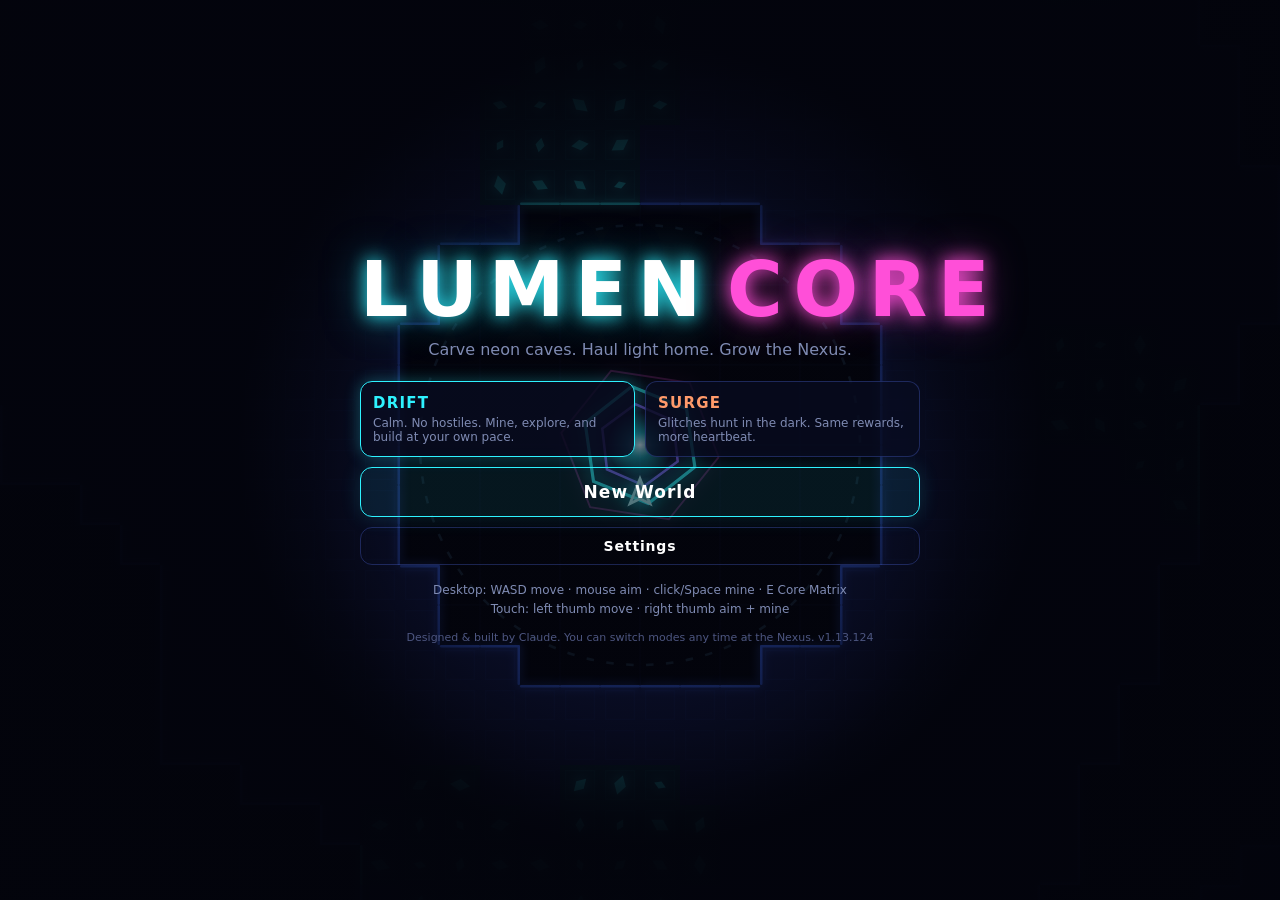
<file: index.html>
<!doctype html>
<html lang="en">
<head>
  <meta charset="utf-8">
  <meta name="viewport" content="width=device-width, initial-scale=1, maximum-scale=1, user-scalable=no, viewport-fit=cover">
  <meta name="theme-color" content="#03040c">
  <meta name="description" content="Lumen Core — a neon geometry mining game. Carve glowing caves, haul crystal home to the Nexus, upgrade your core.">
  <title>Lumen Core</title>
  <meta property="og:type" content="website">
  <meta property="og:title" content="Lumen Core">
  <meta property="og:description" content="Pilot a glowing core through dark neon caves, mine crystal, and carry it home to the Nexus. In progress: a new version often.">
  <meta property="og:url" content="https://avatar-coco-love.github.io/ClaudeGame/">
  <meta property="og:image" content="https://avatar-coco-love.github.io/ClaudeGame/og.png">
  <meta property="og:image:width" content="1200">
  <meta property="og:image:height" content="630">
  <meta property="og:image:alt" content="A glowing hexagonal Nexus in a dark cave; a small core cuts a tunnel east with a white beam.">
  <meta name="twitter:card" content="summary_large_image">
  <link rel="manifest" href="manifest.webmanifest">
  <link rel="icon" type="image/png" sizes="192x192" href="icons/icon-192.png">
  <link rel="apple-touch-icon" href="icons/icon-192.png">
  <link rel="stylesheet" href="style.css">
</head>
<body>
  <canvas id="game"></canvas>

  <div id="hud" class="hidden">
    <div class="panel top-left">
      <div class="bank"><span class="shard">◆ <b id="bank-shard">0</b></span><span class="prism">▲ <b id="bank-prism">0</b></span><span class="lumen hidden">● <b id="bank-lumen">0</b></span><span class="tide hidden">≈ <b id="bank-tide">0</b></span><span class="calx hidden">⬟ <b id="bank-calx">0</b></span></div>
      <div class="bar-row"><label>Cargo</label><div class="bar"><div id="cargo-fill"></div></div><span id="cargo-text">0/20</span></div>
      <div class="chips"><span id="echo-chip" class="chip echo hidden" style="--c:216,251,255"><span class="chip-glyph">◇</span><span class="chip-name" id="echo-name"> Mine</span></span><div id="buffs"></div></div>
      <div class="bar-row hidden" id="integrity-row"><label>Integrity</label><div class="bar"><div id="integrity-fill"></div></div><span id="integrity-text">100</span></div>
    </div>
    <div class="top-right">
      <canvas id="minimap" width="140" height="140" title="Map (N)" aria-label="Open the map"></canvas>
      <div class="buttons"><button id="mute-btn" title="Mute (M)">♪</button><button id="menu-btn" title="Menu">≡</button></div>
      <div class="pair"><button id="scan-btn" class="hidden" title="Scanner ping (F)" aria-label="Scanner ping">◎ <kbd data-key="scan">F</kbd></button><button id="echo-btn" class="hidden" title="Echo order (R)" aria-label="Switch Echo order">◇ <kbd data-key="echoOrder">R</kbd></button><button id="call-btn" class="hidden" title="Call a rift (C)" aria-label="Call a rift">❖ <kbd data-key="call">C</kbd></button></div> <!-- S-43: ◇ sits left of ◎ (portrait column) -->
      <button id="mode-btn" class="hidden" title="Beam mode (Q)" aria-label="Switch beam mode"><span id="mode-glyph">⟂</span><span class="mode-name" id="mode-name">Focus</span> <kbd data-key="beamMode">Q</kbd></button>
      <button id="beacon-btn" class="hidden" title="Place a Beacon (B)" aria-label="Place a Beacon"><span id="place-glyph">✦</span><span id="beacon-count">0</span> <kbd data-key="place">B</kbd></button>
    </div>
    <div id="hint" class="hidden"></div>
    <button id="matrix-btn" class="hidden">Core Matrix <kbd data-key="matrix">E</kbd></button>
    <div id="toast"></div>
  </div>
  <div id="mapview" class="hidden" aria-label="Map — tap to close"><canvas id="bigmap" width="140" height="140"></canvas><small>Tap to close<span class="map-key"> · <kbd data-key="map">N</kbd></span></small></div>

  <div id="matrix" class="hidden">
    <div class="sheet">
      <header><h2 id="matrix-title">Core Matrix</h2><div id="matrix-bank"></div><button id="matrix-close" aria-label="Close">✕</button></header>
      <div class="tabs" role="tablist"><button data-tab="core" role="tab">Core</button><button data-tab="nexus" role="tab">Nexus</button><button data-tab="research" role="tab">Research</button><button data-tab="craft" role="tab">Craft</button></div>
      <div id="upgrade-list"></div>
      <div class="mode-row">
        <span>Mode</span>
        <div class="mode-toggle"><button data-mode="drift">Drift · calm</button><button data-mode="surge">Surge · hostile</button></div>
      </div>
      <div id="stats"></div>
      <button id="ending-open" class="secondary hidden">Ending summary</button>
    </div>
  </div>

  <div id="ending" class="hidden" role="dialog" aria-modal="true" aria-labelledby="ending-title">
    <div class="sheet">
      <header><h2 id="ending-title">The Deep is lit</h2></header>
      <p class="end-lead">Every Spire burns again, and the dark has lifted.</p>
      <dl id="ending-stats"></dl>
      <div class="end-btns"><button id="ending-continue" class="big">Continue</button><button id="ending-cycle" class="big secondary">New Cycle<small>A fresh world · records carry over</small></button></div>
    </div>
  </div>

  <div id="title">
    <div class="title-inner">
      <h1>LUMEN<span>CORE</span></h1>
      <p class="tag">Carve neon caves. Haul light home. Grow the Nexus.</p>
      <p id="cycle-line" class="hidden"></p>
      <button id="continue" class="big hidden">Continue<small></small></button>
      <button id="new-cycle" class="big secondary hidden">New Cycle<small>A fresh world · records carry over</small></button>
      <div class="modes">
        <div class="mode-card" data-mode="drift"><h3>Drift</h3><p>Calm. No hostiles. Mine, explore, and build at your own pace.</p></div>
        <div class="mode-card" data-mode="surge"><h3>Surge</h3><p>Glitches hunt in the dark. Same rewards, more heartbeat.</p></div>
      </div>
      <button id="new-world" class="big">New World</button>
      <button id="settings-btn" class="big secondary">Settings</button>
      <p class="controls">Desktop: <span data-key="move">WASD</span> move · mouse aim · click/<span data-key="mine">Space</span> mine · <span data-key="matrix">E</span> Core Matrix<br>Touch: left thumb move · right thumb aim + mine</p>
      <p class="foot">Designed &amp; built by Claude. You can switch modes any time at the Nexus. <span id="version"></span></p>
    </div>
  </div>

  <div id="settings" class="hidden" role="dialog" aria-modal="true" aria-labelledby="settings-title">
    <div class="sheet">
      <header><h2 id="settings-title">Settings</h2><button id="settings-close" aria-label="Close">✕</button></header>
      <label class="set-row"><span>Volume</span><input id="set-volume" type="range" min="0" max="100" step="5"><output id="set-volume-val"></output></label>
      <label class="set-row"><span>Music</span><input id="set-music" type="range" min="0" max="100" step="5"><output id="set-music-val"></output></label>
      <div class="set-row"><span>Mute <kbd data-key="mute">M</kbd></span><button data-setting="muted" role="switch"></button></div>
      <div class="set-row"><span>Screen shake</span><button data-setting="shake" role="switch"></button></div>
      <div class="set-row"><span>Reduced motion<small>No shake, no glow pulses</small></span><button data-setting="reducedMotion" role="switch"></button></div>
      <div class="set-row"><span>Large text<small>All text ×1.2</small></span><button data-setting="largeText" role="switch"></button></div>
      <div class="set-row"><span>Graphics<small id="set-graphics-note">Auto lowers detail on slow devices</small></span><button id="set-graphics" class="set-cycle"></button></div>
      <div class="set-row" id="keys-row"><span>Keys<small>Rebind the keyboard</small></span><button id="keys-open">Edit</button></div>
      <div id="keys-view" class="hidden">
        <div id="keys-list"></div>
        <div class="keys-foot"><small>Arrows, Esc and Enter stay fixed.</small><button id="keys-reset">Reset keys</button><button id="keys-back">Back</button></div>
      </div>
    </div>
  </div>

  <script type="module" src="src/main.js"></script>
</body>
</html>
</file>
<file: style.css>
:root {
  --bg: #03040c; --ink: #d8e6ff; --dim: #7f8bb3; --cyan: #2ef2ff; --magenta: #ff4fd8; --gold: #ffc94f;
  --violet: #8a5cff; --amber: #ffd23d; --panel: rgba(8, 12, 32, 0.78); --line: rgba(90, 120, 255, 0.28);
  --ts: 1; /* S-40 text size: Settings → Large text sets 1.2 on :root */
}
:root.text-large { --ts: 1.2; }
* { box-sizing: border-box; }
html, body { margin: 0; height: 100%; background: var(--bg); color: var(--ink); overflow: hidden;
  font-family: system-ui, -apple-system, "Segoe UI", Roboto, sans-serif; -webkit-user-select: none; user-select: none;
  touch-action: none; overscroll-behavior: none; font-size: calc(16px * var(--ts)); }
canvas#game { position: fixed; inset: 0; width: 100%; height: 100%; /* audit 74: not 100vw/vh, which iOS Safari sizes past innerHeight */ display: block; cursor: crosshair; }
.hidden { display: none !important; }
button { font: inherit; color: inherit; cursor: pointer; }
.shard { color: var(--cyan); } .prism { color: var(--magenta); } .lumen { color: var(--gold); } .tide { color: #d8fff0; } .calx { color: #c8a0ff; }

#hud { position: fixed; inset: 0; pointer-events: none; }
#hud button { pointer-events: auto; }
.panel { background: var(--panel); border: 1px solid var(--line); border-radius: 10px; backdrop-filter: blur(4px); }
.top-left { position: absolute; top: max(12px, env(safe-area-inset-top)); left: max(12px, env(safe-area-inset-left)); padding: 10px 12px; min-width: 210px; }
.bank { display: flex; gap: 16px; font-size: calc(18px * var(--ts)); margin-bottom: 6px; text-shadow: 0 0 8px currentColor; }
.bank b { font-weight: 700; }
.bar-row { display: flex; align-items: center; gap: 8px; font-size: calc(12px * var(--ts)); color: var(--dim); margin-top: 4px; }
.bar-row label { width: calc(72px * var(--ts)); flex: none; white-space: nowrap; text-transform: uppercase; letter-spacing: .06em; } /* B-035: INTEGRITY is 64 px (+ trailing letter-spacing: 70) */
.bar-row span { width: calc(54px * var(--ts)); text-align: right; font-variant-numeric: tabular-nums; color: var(--ink); }
.bar { flex: 1; height: 6px; background: rgba(255,255,255,.08); border-radius: 3px; overflow: hidden; }
#cargo-fill { height: 100%; width: 0; background: var(--cyan); box-shadow: 0 0 8px var(--cyan); transition: width .1s; }
#cargo-fill.full { background: var(--amber); box-shadow: 0 0 8px var(--amber); }
#cargo-fill.bit { animation: bit .6s ease-out; } /* S-53c: a Burrower bite flashes the bar Calx lilac */
@keyframes bit { 0%, 30% { background: rgb(200, 160, 255); box-shadow: 0 0 14px rgb(200, 160, 255); } }
#cargo-fill.mote { animation: mote .5s ease-out; } /* S-54: a mote took an item: a mint flash */
@keyframes mote { 0%, 30% { background: rgb(150, 255, 200); box-shadow: 0 0 12px rgb(150, 255, 200); } }
/* S-35: one chip per active Anomaly buff under the cargo bar (glyph only ≤ 700 px wide); a short flash as a deposit ends it. */
/* S-43: the Echo order chip leads the S-35 buff chips in one wrapping row */
.chips { display: flex; flex-wrap: wrap; gap: 4px; }
#buffs { display: contents; }
.chips:has(> .chip:not(.hidden)), .chips:has(#buffs > *) { margin-top: 5px; }
.chip { font-size: calc(12px * var(--ts)); padding: 1px 7px; border-radius: 9px; border: 1px solid rgb(var(--c)); color: rgb(var(--c)); box-shadow: 0 0 6px rgba(var(--c), .5); white-space: nowrap; }
.chip.gone { animation: chip-gone .6s forwards; }
@keyframes chip-gone { 0% { background: rgba(var(--c), .8); color: #fff; } 100% { opacity: 0; } }
@media (max-width: 700px) { .chip:not(.echo) .chip-name { display: none; } } /* the order chip keeps its word: ◇ alone says nothing */
#integrity-fill { height: 100%; width: 100%; background: #ff7a3d; box-shadow: 0 0 8px #ff7a3d; }
.top-right { position: absolute; top: max(12px, env(safe-area-inset-top)); right: max(12px, env(safe-area-inset-right)); display: flex; flex-direction: column; align-items: flex-end; gap: 6px; }
#minimap { width: 140px; height: 140px; border: 1px solid var(--line); border-radius: 10px; image-rendering: pixelated; pointer-events: auto; cursor: zoom-in; } /* D-191: catches its own taps */
#mapview { position: fixed; inset: 0; z-index: 30; background: rgba(2,3,10,.82); display: flex; flex-direction: column; gap: 8px; align-items: center; justify-content: center; cursor: zoom-out; }
#bigmap { background: #03040c; border: 1px solid var(--line); border-radius: 12px; image-rendering: pixelated; }
.maplegend { display: flex; flex-wrap: wrap; justify-content: center; gap: 4px 12px; color: var(--dim); font-size: calc(12px * var(--ts)); line-height: 1.4; }
.maplegend:empty { display: none; }
.maplegend.col { flex-direction: column; flex-wrap: nowrap; align-items: flex-start; }
.maplegend .lg { display: inline-flex; align-items: center; gap: 4px; white-space: nowrap; }
#mapview small { color: var(--dim); font-size: calc(12px * var(--ts)); }
@media (pointer: coarse) { #mapview .map-key { display: none; } }
.buttons { display: flex; gap: 6px; }
.buttons button { width: 36px; height: 36px; border-radius: 8px; background: var(--panel); border: 1px solid var(--line); font-size: calc(16px * var(--ts)); }
#hint { position: absolute; bottom: max(22px, calc(env(safe-area-inset-bottom) + 10px)); left: 50%; transform: translateX(-50%); padding: 8px 14px;
  background: var(--panel); border: 1px solid var(--line); border-radius: 999px; font-size: calc(13px * var(--ts)); color: var(--ink); white-space: nowrap; max-width: calc(100vw - 32px); overflow: hidden; text-overflow: ellipsis; }
#matrix-btn { white-space: nowrap; position: absolute; bottom: max(70px, calc(env(safe-area-inset-bottom) + 58px)); left: 50%; transform: translateX(-50%);
  padding: 12px 22px; border-radius: 12px; border: 1px solid var(--cyan); background: rgba(10, 40, 60, .85); color: var(--cyan);
  font-weight: 600; letter-spacing: .04em; box-shadow: 0 0 18px rgba(46,242,255,.35); animation: glow 1.6s ease-in-out infinite; }
#scan-btn { min-width: 78px; height: 44px; border-radius: 10px; border: 1px solid var(--gold); background: rgba(40, 30, 8, .85); color: var(--gold);
  font-size: calc(20px * var(--ts)); box-shadow: 0 0 14px rgba(255,201,79,.3); transition: opacity .2s; }
#scan-btn.cooling { opacity: .35; box-shadow: none; }
#beacon-btn.off { opacity: .4; } /* S-51: a Heat Sink can't go here (off Kiln floor); the title says why */
#mode-btn .mode-name { font-size: calc(14px * var(--ts)); font-weight: 600; letter-spacing: .04em; margin-left: 5px; }
#mode-btn { min-width: 78px; height: 44px; border-radius: 10px; border: 1px solid var(--cyan); background: rgba(10, 40, 60, .85); color: var(--cyan);
  font-size: calc(20px * var(--ts)); box-shadow: 0 0 14px rgba(46,242,255,.3); } /* S-13 beam mode switch */
#beacon-btn { min-width: 78px; height: 44px; border-radius: 10px; border: 1px solid #bff8ff; background: rgba(20, 44, 56, .85); color: #bff8ff;
  font-size: calc(20px * var(--ts)); box-shadow: 0 0 14px rgba(191,248,255,.25); } /* S-16 place a Beacon */
.pair { display: flex; flex-direction: row-reverse; gap: 8px; } /* S-43: ◎ keeps the column's right edge, ◇ left of it */
.pair:not(:has(> :not(.hidden))) { display: none; } /* no stray column gap while both are hidden */
#echo-btn { min-width: 78px; height: 44px; border-radius: 10px; border: 1px solid #d8fbff; background: rgba(20, 40, 52, .85); color: #d8fbff;
  font-size: calc(20px * var(--ts)); box-shadow: 0 0 14px rgba(216,251,255,.25); } /* S-43 Echo order */
#call-btn { min-width: 78px; height: 44px; border-radius: 10px; border: 1px solid rgb(226,208,255); background: rgba(36, 26, 56, .85); color: rgb(226,208,255);
  font-size: calc(20px * var(--ts)); box-shadow: 0 0 14px rgba(226,208,255,.25); transition: opacity .2s; } /* S-63 Lens: call a rift */
#call-btn.cooling { opacity: .35; box-shadow: none; }
@media (pointer: coarse) { #echo-btn, #call-btn { min-width: 44px; width: 44px; padding: 0; } } /* phones: glyph-only, the chip names the order */
#beacon-count { font-size: calc(14px * var(--ts)); font-weight: 700; margin-left: 5px; font-variant-numeric: tabular-nums; }
.feats { padding: 10px 0 2px; border-top: 1px solid rgba(90,120,255,.15); }
.feats h3 { margin: 0 0 6px; font-size: calc(13px * var(--ts)); font-weight: 600; color: var(--dim); letter-spacing: .04em; }
.feat { display: flex; gap: 8px; padding: 3px 0; font-size: calc(13px * var(--ts)); color: var(--dim); }
.feat .mark { width: 1em; flex: none; text-align: center; }
.feat b { font-weight: 600; }
.feat small { display: block; font-size: calc(11px * var(--ts)); opacity: .8; }
.feat.done { color: var(--ink); }
.feat.done .mark { color: var(--gold); }
.research-hint { padding: 12px 0 4px; border-top: 1px solid rgba(90,120,255,.15); font-size: calc(13px * var(--ts)); color: var(--gold); text-align: center; }
.touch kbd { display: none; }
kbd { font: calc(12px * var(--ts)) ui-monospace, monospace; border: 1px solid currentColor; border-radius: 4px; padding: 1px 5px; margin-left: 6px; opacity: .7; }
@keyframes glow { 50% { box-shadow: 0 0 28px rgba(46,242,255,.6); } }
#toast { position: absolute; top: 30%; left: 50%; transform: translate(-50%, -10px); opacity: 0; transition: opacity .25s, transform .25s;
  padding: 8px 16px; font-size: calc(14px * var(--ts)); letter-spacing: .03em; color: #fff; text-shadow: 0 0 10px var(--cyan); text-align: center;
  width: max-content; max-width: calc(100vw - 32px); box-sizing: border-box;
  background: var(--panel); border-radius: 10px; pointer-events: none; } /* T3: not capped at half the screen by left: 50%. Audit 99: a backing plate, so a ring toast reads over lit terrain */
#toast.show { opacity: 1; transform: translate(-50%, 0); }

#matrix, #settings, #ending { position: fixed; inset: 0; background: rgba(2,3,10,.55); display: flex; align-items: center; justify-content: center; padding: 16px; }
.sheet { width: min(560px, 100%); max-height: calc(100vh - 32px); max-height: calc(100dvh - 32px); overflow-y: auto; background: rgba(8, 12, 32, .95); border: 1px solid var(--line);
  border-radius: 14px; padding: 16px; box-shadow: 0 0 40px rgba(46,242,255,.12); }
.sheet header { display: flex; align-items: center; gap: 12px; margin-bottom: 10px; }
.sheet h2 { margin: 0; font-size: calc(18px * var(--ts)); letter-spacing: .12em; text-transform: uppercase; color: var(--cyan); text-shadow: 0 0 10px var(--cyan); flex: 1; }
#matrix-bank { display: flex; gap: 12px; font-weight: 700; }
.tabs { display: flex; gap: 6px; margin-bottom: 4px; }
.tabs button { flex: 1; min-height: 40px; border-radius: 9px; border: 1px solid var(--line); background: transparent; font-weight: 600;
  letter-spacing: .08em; text-transform: uppercase; font-size: calc(13px * var(--ts)); }
.tabs button.selected { border-color: var(--cyan); background: rgba(46,242,255,.14); color: #fff; box-shadow: 0 0 10px rgba(46,242,255,.2); }
#matrix-close, #settings-close { flex: none; background: none; border: 1px solid var(--line); border-radius: 8px; width: 32px; height: 32px; }
.upgrade { display: flex; gap: 12px; align-items: center; padding: 10px 0; border-top: 1px solid rgba(90,120,255,.15); }
.u-main { flex: 1; min-width: 0; }
.u-name { font-weight: 600; } .u-desc { font-size: calc(12px * var(--ts)); color: var(--dim); }
.u-val { font-size: calc(12px * var(--ts)); margin-top: 2px; font-variant-numeric: tabular-nums; } .u-val b { color: var(--cyan); }
.pips { display: flex; gap: 3px; margin-top: 5px; }
.pips i { width: 14px; height: 4px; border-radius: 2px; background: rgba(255,255,255,.12); }
.pips i.on { background: var(--cyan); box-shadow: 0 0 6px var(--cyan); }
.pips i.od { background: transparent; border: 1px solid var(--cyan); box-sizing: border-box; position: relative; } /* S-50: Overdrive pip, hollow + a thin inner line */
.pips i.od::after { content: ""; position: absolute; left: 3px; right: 3px; top: 50%; height: 1px; margin-top: -0.5px; background: var(--cyan); opacity: .55; }
.pips i.od.on { background: rgba(46,242,255,.35); box-shadow: 0 0 6px var(--cyan); }
.upgrade.flash .pips { animation: pipflash .4s ease-out; } /* S-4: bought row brightens */
@keyframes pipflash { 0% { filter: brightness(2.6) drop-shadow(0 0 6px #fff); } 100% { filter: none; } }
.buy { min-width: 92px; padding: 9px 10px; border-radius: 9px; border: 1px solid var(--cyan); background: rgba(46,242,255,.1); font-weight: 600; white-space: nowrap; }
.buy:disabled { opacity: .4; cursor: default; border-color: var(--line); }
.buy:not(:disabled):hover { background: rgba(46,242,255,.22); }
.mode-row { display: flex; align-items: center; gap: 12px; padding-top: 12px; border-top: 1px solid rgba(90,120,255,.15); font-size: calc(13px * var(--ts)); color: var(--dim); }
.mode-toggle { display: flex; gap: 6px; flex-wrap: wrap; }
.mode-toggle button { padding: 7px 12px; border-radius: 8px; border: 1px solid var(--line); background: transparent; font-size: calc(13px * var(--ts)); }
.mode-toggle button.selected { border-color: var(--violet); background: rgba(138,92,255,.2); color: #fff; }
#stats { margin-top: 10px; font-size: calc(12px * var(--ts)); color: var(--dim); }

#title { position: fixed; inset: 0; display: flex; align-items: flex-start; justify-content: center; padding: 16px; overflow-y: auto;
  background: radial-gradient(ellipse at center, rgba(3,4,12,.55), rgba(3,4,12,.92)); }
.title-inner { width: min(560px, 100%); text-align: center; margin: auto 0; } /* S-17: auto margins centre it but never push the h1 above a short viewport */
#title h1 { font-size: clamp(28px, 10.5vw, 76px); margin: 0; letter-spacing: .14em; font-weight: 800; color: #fff;
  text-shadow: 0 0 18px var(--cyan), 0 0 40px rgba(46,242,255,.5); }
#title h1 span { color: var(--magenta); text-shadow: 0 0 18px var(--magenta), 0 0 40px rgba(255,79,216,.5); margin-left: .2em; }
.tag { color: var(--dim); margin: 6px 0 22px; }
.big { display: block; width: 100%; padding: 14px; margin: 10px 0; border-radius: 12px; border: 1px solid var(--cyan); background: rgba(46,242,255,.08);
  font-size: calc(17px * var(--ts)); font-weight: 600; letter-spacing: .06em; color: #fff; box-shadow: 0 0 20px rgba(46,242,255,.15); }
.big:hover { background: rgba(46,242,255,.18); }
.big small { display: block; font-size: calc(12px * var(--ts)); font-weight: 400; color: var(--dim); margin-top: 2px; letter-spacing: 0; }
.modes { display: grid; grid-template-columns: 1fr 1fr; gap: 10px; margin-top: 18px; }
.mode-card { text-align: left; padding: 12px; border-radius: 12px; border: 1px solid var(--line); background: var(--panel); cursor: pointer; }
.mode-card h3 { margin: 0 0 4px; font-size: calc(15px * var(--ts)); letter-spacing: .08em; text-transform: uppercase; }
.mode-card p { margin: 0; font-size: calc(12px * var(--ts)); color: var(--dim); }
.mode-card[data-mode="drift"].selected { border-color: var(--cyan); box-shadow: 0 0 16px rgba(46,242,255,.3); }
.mode-card[data-mode="surge"].selected { border-color: #ff7a3d; box-shadow: 0 0 16px rgba(255,122,61,.3); }
.mode-card[data-mode="surge"] h3 { color: #ff9a6a; } .mode-card[data-mode="drift"] h3 { color: var(--cyan); }
/* Settings (S-3): sits above the title screen; every control >= 40 px tall. */
#settings { z-index: 5; }
#settings .sheet { width: min(420px, 100%); }
#settings-close { width: 40px; height: 40px; }
.set-row { display: flex; align-items: center; gap: 12px; min-height: 52px; border-top: 1px solid rgba(90,120,255,.15); }
.set-row > span { flex: 1; min-width: 0; } .set-row small { display: block; font-size: calc(12px * var(--ts)); color: var(--dim); }
.set-row input[type=range] { flex: 1.4; min-width: 0; height: 40px; accent-color: var(--cyan); }
.set-row output { min-width: 3.2ch; flex: none; text-align: right; font-variant-numeric: tabular-nums; }
.set-row [role=switch], .set-row .set-cycle { min-width: 72px; min-height: 40px; border-radius: 9px; border: 1px solid var(--line); background: transparent; font-weight: 600; }
.set-row [role=switch][aria-checked=true] { border-color: var(--cyan); background: rgba(46,242,255,.14); color: #fff; }
/* S-39 Keys view: replaces the main rows; rows a little shorter so ten fit on a laptop. */
#settings .sheet.keys-view > .set-row { display: none; }
#keys-open, .key-row button, .keys-foot button { min-width: 72px; min-height: 40px; border-radius: 9px; border: 1px solid var(--line); background: transparent; font-weight: 600; }
.key-row { min-height: 46px; } .key-row button { min-width: 96px; font-family: ui-monospace, monospace; }
.key-row button.listening { border-color: var(--cyan); background: rgba(46,242,255,.14); color: #fff; font-family: inherit; }
.keys-foot { display: flex; align-items: center; gap: 8px; padding-top: 10px; border-top: 1px solid rgba(90,120,255,.15); flex-wrap: wrap; }
.keys-foot small { flex: 1; min-width: 120px; font-size: calc(12px * var(--ts)); color: var(--dim); }
.big.secondary { padding: 10px; font-size: calc(14px * var(--ts)); border-color: var(--line); background: transparent; box-shadow: none; }
.reduce-motion *, .reduce-motion *::before, .reduce-motion *::after { animation: none !important; transition: none !important; }
.controls { font-size: calc(12px * var(--ts)); color: var(--dim); margin-top: 16px; line-height: 1.6; }
.foot { font-size: calc(11px * var(--ts)); /* S-40: the only 11 px text (title footer) */ color: #4d5680; margin-top: 10px; }
@media (max-width: 480px) {
  .top-left { min-width: 0; padding: 8px 10px; } .bank { font-size: 15px; } /* S-40: the phone bank stays 15 px at Large, so the panel fits */
  #minimap { width: 96px; height: 96px; }
  .sheet header { flex-wrap: wrap; row-gap: 6px; } #matrix-bank { order: 3; flex-basis: 100%; } /* B-031: ✕ stays on the sheet */
}
@media (pointer: coarse) { #settings kbd { display: none; } }
/* S-7 dev panel: only built with ?dev or the backtick key */
#dev-panel { position: fixed; left: 8px; bottom: 8px; z-index: 50; display: flex; flex-wrap: wrap; gap: 4px; padding: 6px; max-width: 228px; }
#dev-panel button { min-height: 32px; padding: 0 8px; border-radius: 6px; border: 1px solid var(--line); background: transparent; font-size: calc(12px * var(--ts)); color: var(--ink); }
#dev-panel button.on { border-color: var(--amber); color: var(--amber); }
/* S-11: three currencies + "Research" must share one header line at 320 px (glyphs used to wrap above their numbers). */
#matrix-bank span { white-space: nowrap; }
/* S-17 touch pass: under 380 px the hint wraps to at most 2 lines instead of an ellipsis. B-039 (S-27): an 8 px bank gap
   keeps a whole world's supply (2750◆ 1470▲ 141●) clear of the minimap at 320 px. (Audit 44: the two 380 px blocks merged.) */
@media (max-width: 380px) {
  .bank { gap: 8px; }
  .sheet h2 { font-size: calc(15px * var(--ts)); letter-spacing: .06em; }
  #matrix-bank { gap: 8px; font-size: calc(14px * var(--ts)); }
  .sheet header { gap: 8px; }
  .tabs { gap: 4px; } .tabs button { padding: 0 4px; font-size: calc(12px * var(--ts)); letter-spacing: .02em; } /* S-16: four tabs share 256 px */
  #hint { white-space: normal; width: max-content; text-align: center; border-radius: 14px; line-height: 1.35; }
  #matrix-btn { bottom: max(84px, calc(env(safe-area-inset-bottom) + 72px)); } /* clears a 2-line hint */
}
/* Landscape title: a smaller logo so the buttons and the version line fit or scroll into view. */
@media (max-height: 480px) {
  #title h1 { font-size: clamp(24px, 6.3vw, 46px); }
  .tag { margin: 4px 0 12px; } .modes { margin-top: 10px; }
}
/* Coarse pointers: every HUD/sheet control at least 44 px, ♪ and ≡ 8 px apart. */
@media (pointer: coarse) {
  .buttons { gap: 8px; }
  .buttons button, #matrix-close, #settings-close { width: 44px; height: 44px; }
  .mode-toggle button, .tabs button, .buy, .set-row [role=switch], .set-row .set-cycle, .set-row input[type=range] { min-height: 44px; }
}
/* Audit 79 (B-070, B-071): Large text up to 420 px wide: the four tabs go 2 × 2 and the hint wraps, instead of spilling. */
@media (max-width: 420px) {
  .text-large .tabs { flex-wrap: wrap; } .text-large .tabs button { flex: 1 1 40%; }
  .text-large #matrix-btn { bottom: max(92px, calc(env(safe-area-inset-bottom) + 80px)); } /* clears a 2-line Large hint */
  .text-large #hint { white-space: normal; width: max-content; max-width: calc(100vw - 32px); text-align: center; border-radius: 14px; line-height: 1.35; }
}
/* Landscape phone: ◎ ⟂ ♪ ≡ in one row left of the minimap, out of the right (aim) thumb's reach. Portrait keeps the column. */
@media (max-height: 480px) and (pointer: coarse) {
  .top-right { flex-direction: row; align-items: flex-start; gap: 8px; }
  .pair { display: contents; } /* landscape: ◎ and ◇ join the row */
  #scan-btn { order: 1; } #mode-btn { order: 2; } #echo-btn { order: 3; } .top-right .buttons { order: 4; } #minimap { order: 5; width: 112px; height: 112px; }
  #call-btn { position: absolute; top: 52px; right: 206px; } /* S-63: under the row, left of ✦ */
  #beacon-btn { position: absolute; top: 52px; right: 120px; } /* S-16: under the row, beside the minimap: the row stays as wide as before */
  .chip:not(.echo) .chip-name { display: none; } /* audit 84 (B-078): named chips at 701–932 px pushed the bank panel under ◎ ⟂ */
}
/* S-25 / B-034 (D-064): short, narrow landscape phones (568–700 px wide): ◎ and ⟂ glyph-only (a switch already toasts the
   mode name), the bank row compact like portrait, the minimap 100 px, so the row clears the bank panel by ≥ 8 px. */
@media (max-height: 480px) and (max-width: 700px) and (pointer: coarse) {
  #scan-btn, #mode-btn, #echo-btn { min-width: 44px; width: 44px; padding: 0; }
  #mode-btn .mode-name { display: none; }
  #minimap { width: 100px; height: 100px; }
  #beacon-btn { right: 108px; }
  #call-btn { right: 246px; } /* S-63: left of ◇ */
  #echo-btn { position: absolute; top: 52px; right: 194px; } /* S-43: no room in the row at 568 px: under it, left of ✦ */
  .top-left { min-width: 0; } .bank { font-size: 15px; gap: 10px; } /* S-40: not scaled by Large (already ≥ 15 px) */
}
/* Audit 54 (T1): on phones the toast keeps to a band no HUD control uses. At top 30% it covered ◎ ⟂ in the portrait column
   (320×568) and the minimap + ✦ by the landscape row (568×320). Portrait: just below the core (it sits ≤ 32 px from the
   centre, camera look-ahead). Landscape: under the bank panel (Surge height + 3 Anomaly chips, audit 74: +110), left of the core.
   tests/touch.cjs checks the overlap. */
@media (orientation: portrait) and (max-width: 700px) { #toast { top: auto; bottom: calc(50% + 44px); } } /* S-75 (D-209): above the core; below it is the thumb arc now */
@media (max-height: 480px) and (pointer: coarse) {
  #toast { top: calc(max(12px, env(safe-area-inset-top)) + 110px); left: max(16px, env(safe-area-inset-left)); max-width: calc(50% - 64px);
    transform: translate(0, -10px); text-align: left; padding-left: 10px; }
  #toast.show { transform: translate(0, 0); }
  .text-large #toast { top: calc(max(12px, env(safe-area-inset-top)) + 126px); } /* audit 84 (B-079): Large Surge panel ends at 130 (123 ≤ 700 px) */
}
/* Audit 104 (B-089): with ≈ / ⬟ (S-49) the bank is up to five chips, which ran under the minimap (portrait) or ◎ ⟂ ◇
   (landscape). Phones lay it out 3 + 2, so the panel is as wide as the three-kind bank B-034 / B-039 pin, one row taller;
   the landscape toast moves down by that row. tests/touch.cjs checks both with the five kinds shown. */
@media (max-width: 480px), (pointer: coarse) { .ores .bank { display: grid; grid-template-columns: repeat(3, max-content); row-gap: 2px; } }
@media (max-width: 380px) { .ores .bank { column-gap: 6px; } .text-large .chip { padding: 1px 5px; } } /* the columns take their widest chip: 6 keeps ≥ 6 px to the minimap at 320; Large's Echo + 3 buff chips touched it (0 px) */
@media (max-height: 480px) and (min-width: 701px) and (pointer: coarse) { .text-large .bank { font-size: 18px; } } /* audit 104: Large's 21.6 px bank ran under ◎ at 740×360 (any 4-digit bank); not scaled, like the 15 px ≤ 700 */
@media (max-height: 480px) and (pointer: coarse) {
  .ores #toast { top: calc(max(12px, env(safe-area-inset-top)) + 136px); } /* the panel ends at 142 (701–932 px) */
  .text-large.ores #toast { top: calc(max(12px, env(safe-area-inset-top)) + 142px); } /* Large: 148 */
}
@media (max-height: 480px) and (max-width: 700px) and (pointer: coarse) {
  .ores #toast { max-width: calc(50% - 100px); } /* two bank rows push it down beside ⊕ (Core Matrix, 50% − 82 px at Large): keep left of it */
  .text-large.ores #toast { top: calc(max(12px, env(safe-area-inset-top)) + 134px); }
  .text-large #toast { top: calc(max(12px, env(safe-area-inset-top)) + 114px); padding-top: 2px; padding-bottom: 2px; line-height: 1.2; } /* B-079: 3 lines here; tighter so it ends above ⊕ (568×320) */
}
/* S-24 ending card */
#ending { z-index: 5; }
#ending .sheet { width: min(440px, 100%); }
.end-lead { margin: 0 0 12px; opacity: .85; }
#ending-stats { display: grid; grid-template-columns: auto 1fr; gap: 6px 14px; margin: 0 0 16px; }
#ending-stats dt { opacity: .7; } #ending-stats dd { margin: 0; font-weight: 700; text-align: right; }
.end-btns { display: flex; flex-wrap: wrap; gap: 10px; } .end-btns .big { flex: 1 1 200px; margin: 0; } /* stacks below ~440 px */
#ending-cycle small { display: block; font-size: calc(12px * var(--ts)); opacity: .7; }
#ending-open { margin-top: 10px; min-height: 44px; width: 100%; }
body.ending-seq #hud { opacity: 0; pointer-events: none; transition: opacity .4s; }
#cycle-line { margin: -4px 0 12px; color: var(--cyan); letter-spacing: .08em; }
#new-cycle small { display: block; font-size: calc(12px * var(--ts)); opacity: .7; }
@media (max-height: 340px) { #ending .sheet { padding-top: 10px; padding-bottom: 10px; } #ending-stats { gap: 2px 14px; margin-bottom: 8px; font-size: calc(13px * var(--ts)); }
  .end-lead { display: none; } #ending .sheet header { margin-bottom: 4px; } .end-btns .big { padding-top: 8px; padding-bottom: 8px; } } /* B-054: landscape phones, no scroll */
/* Audit 84 leftover (S-45 note, D-118): short landscape phones. The Matrix showed 2 rows under its header + tabs and Settings
   hid 3 of 7 rows below the fold at 568×320. Here: thinner margins, the title moves off screen (still named for readers),
   the bank + ✕ join the tab row (they wrap under it when the bank is long), rows put the value beside the name, and
   Settings runs in two columns. tests/touch.cjs measures 568×320 and 667×375. */
@media (max-height: 480px) and (pointer: coarse) {
  #matrix, #settings { padding: 8px; }
  .sheet { max-height: calc(100vh - 16px); max-height: calc(100dvh - 16px); padding: 10px 14px; }
  #matrix .sheet { display: flex; flex-wrap: wrap; align-items: center; align-content: flex-start; column-gap: 10px; }
  #matrix .sheet > * { flex: 0 0 100%; order: 4; }
  #matrix header { display: contents; }
  #matrix .sheet { position: relative; } /* the hidden title's box stays inside the sheet */
  #matrix h2 { position: absolute; left: 0; top: 0; width: 1px; height: 1px; clip-path: inset(50%); white-space: nowrap; } /* no overflow: hidden, so no 1 px scroller (textsize.cjs) */
  #matrix .tabs { flex: 1 1 300px; order: 1; margin: 0; }
  #matrix .tabs button { padding: 0 6px; letter-spacing: .04em; }
  #matrix-bank { flex: 0 0 auto; order: 2; margin-left: auto; } #matrix-close { flex: 0 0 auto; order: 3; }
  #upgrade-list { margin-top: 4px; }
  .upgrade { padding: 6px 0; }
  .u-main { display: flex; flex-wrap: wrap; align-items: baseline; column-gap: 10px; }
  .u-name { order: 0; } .u-val { order: 1; margin-top: 0; } .u-desc { order: 2; flex-basis: 100%; } .u-main .pips { order: 3; flex-basis: 100%; margin-top: 3px; }
  #settings .sheet { width: min(680px, 100%); display: grid; grid-template-columns: 1fr 1fr; column-gap: 18px; align-content: start; }
  #settings .sheet > header, #settings .sheet > #keys-view, #settings .sheet > :not(.set-row) { grid-column: 1 / -1; }
  #settings header { margin-bottom: 4px; }
  #settings .set-row { min-height: 50px; }
}
/* S-75 (D-207): touch only, the action buttons sit on the thumb arc round the bottom-right corner (src/thumbarc.js sets
   left / top), glyph-only 44 × 44. ⟂ shows its mode name above it for 1 s on a switch; ✦ carries its count as a badge. */
body.touch #mode-btn, body.touch #scan-btn, body.touch #beacon-btn, body.touch #echo-btn, body.touch #call-btn {
  position: fixed; right: auto; bottom: auto; width: 44px; min-width: 44px; height: 44px; padding: 0; margin: 0; order: 0; }
body.touch .pair { display: contents; }
body.touch #mode-btn .mode-name { display: block; position: absolute; left: 50%; bottom: calc(100% + 6px); transform: translateX(-50%); margin: 0;
  padding: 2px 8px; border-radius: 8px; background: var(--panel); white-space: nowrap; opacity: 0; pointer-events: none; transition: opacity .2s; }
body.touch #mode-btn.named .mode-name { opacity: 1; }
body.touch #beacon-count { position: absolute; top: -7px; right: -7px; margin: 0; min-width: 18px; padding: 0 4px; border-radius: 9px;
  font-size: 11px; line-height: 18px; background: rgba(20, 44, 56, .95); border: 1px solid #bff8ff; }
</file>
